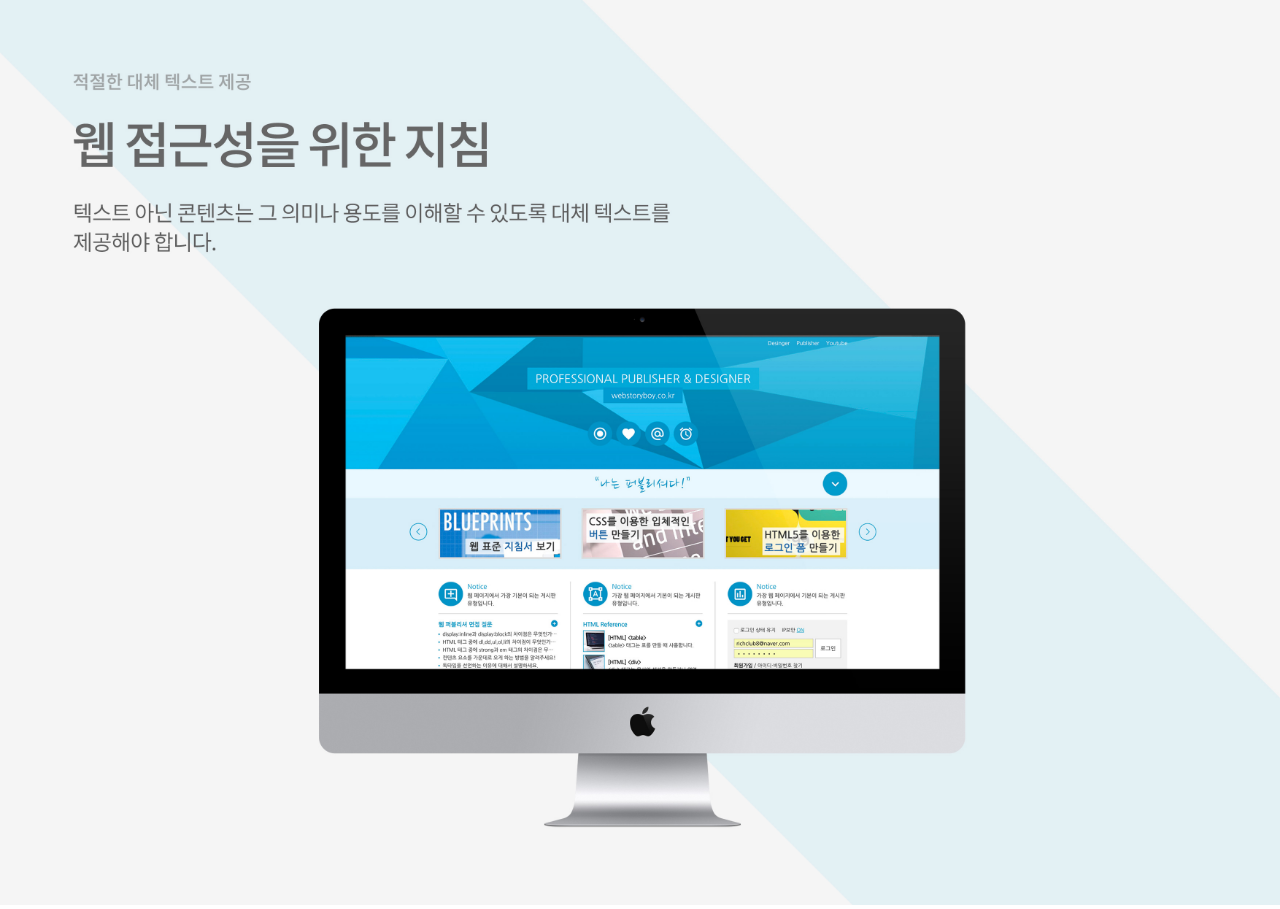
<file: webstandard/popup.html>
<!DOCTYPE html>
<html lang="en">
<head>
    <meta charset="UTF-8">
    <meta name="author" content="saemilee">
    <meta name="description" content="웹 표준을 준수한 사이트 예제입니다.">
    <meta name="keywords" content="웹표준, 웹접근성, 사이트, 사이트 만들기, 프론트엔드">
    <meta name="generator" content="vscode">
    <title>WEBSTANDARD SITE</title>
    <style>
        * {margin: 0; padding: 0;}
        img {width: 100%;}
    </style>
</head>
<body>
    <div>
        <img src="img/webstandard2.jpg" alt="웹표준2">
    </div>
</body>
</html>
</file>
